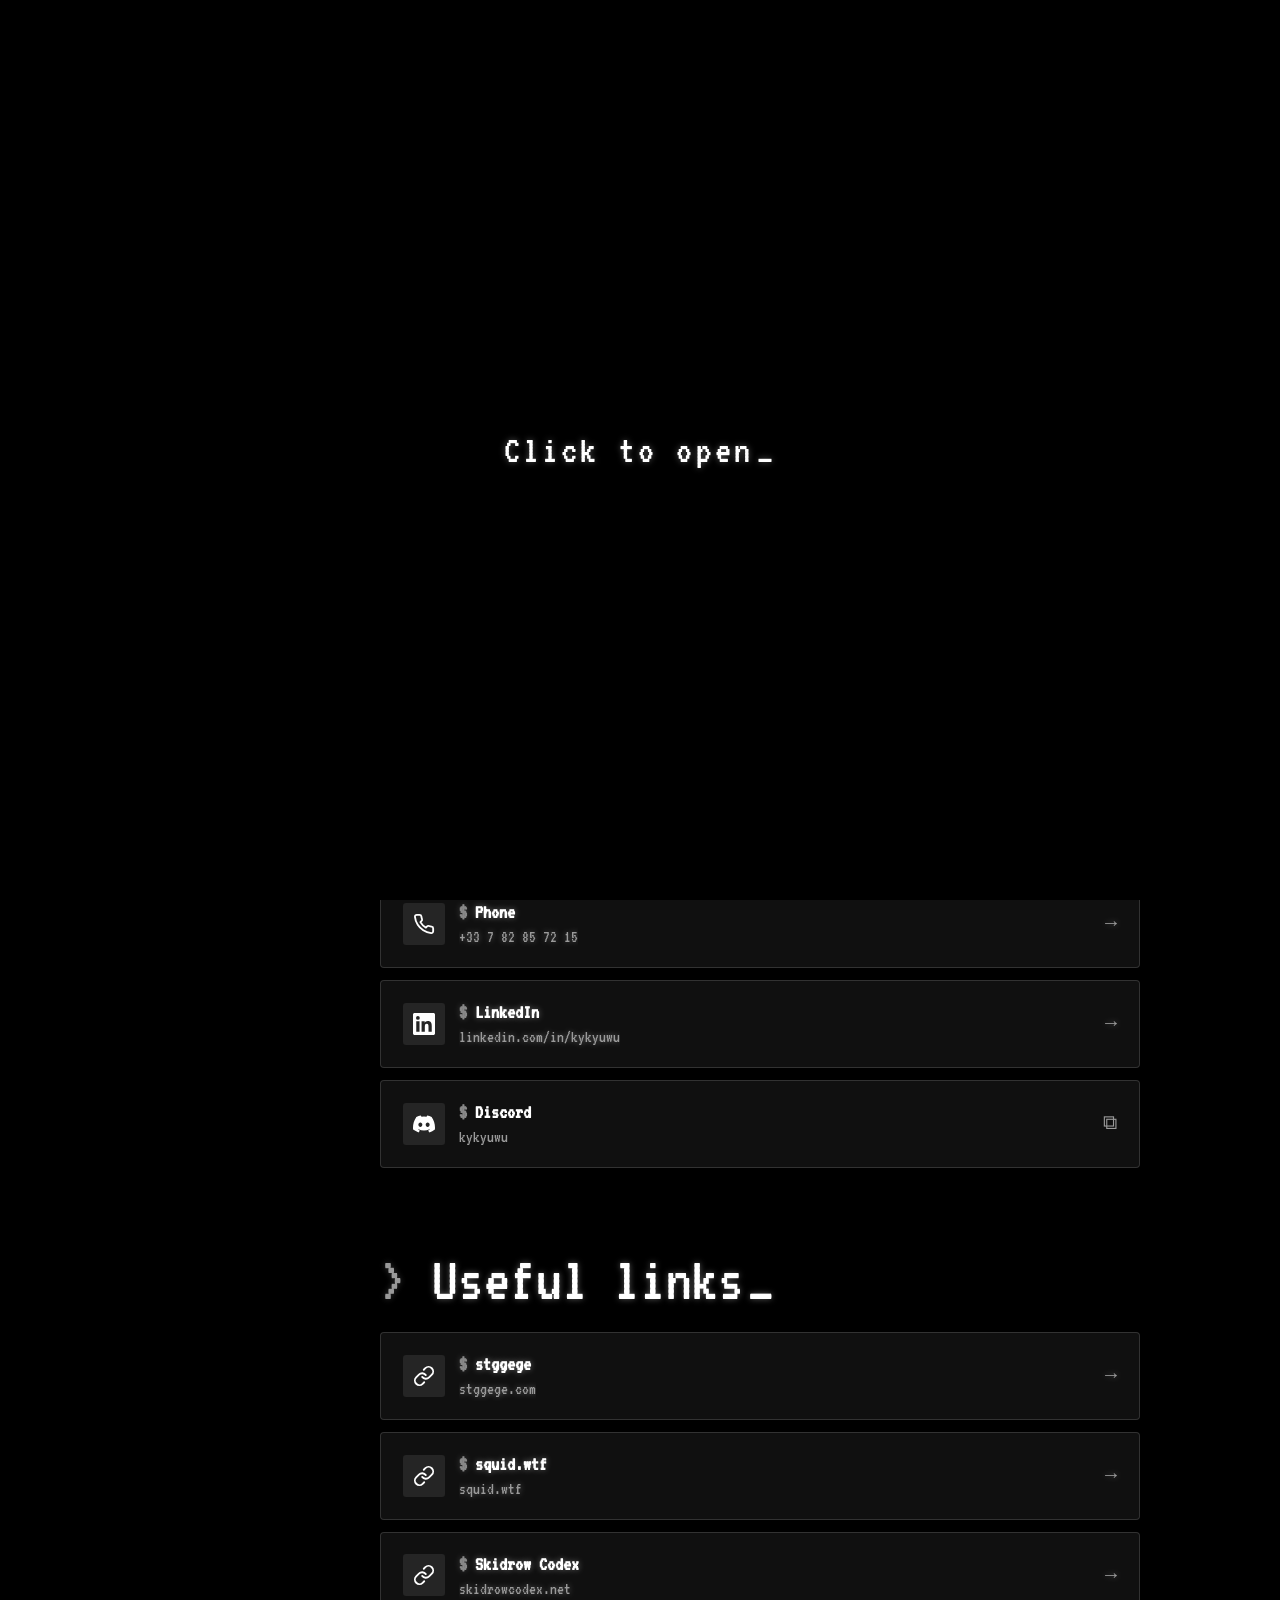
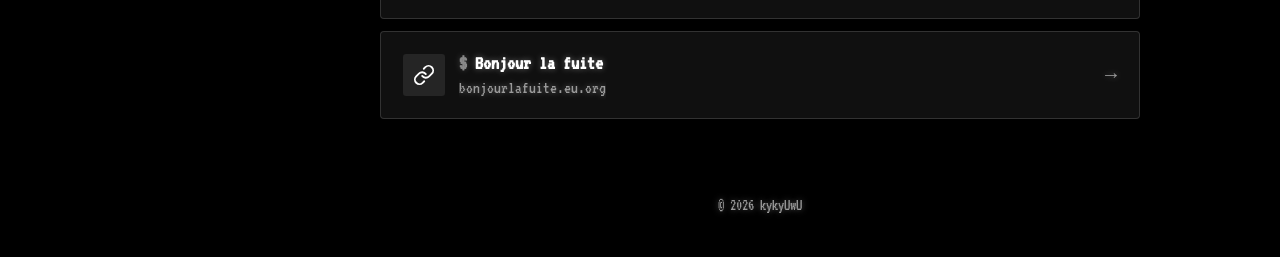
<file: index.html>
<!doctype html>
<html lang="en">
<head>
  <meta charset="utf-8">
  <meta name="viewport" content="width=device-width, initial-scale=1">
  <title>kykyUwU</title>
  <link rel="preconnect" href="https://fonts.googleapis.com">
  <link rel="preconnect" href="https://fonts.gstatic.com" crossorigin>
  <link rel="preload" as="style" href="https://fonts.googleapis.com/css2?family=VT323&display=swap" onload="this.onload=null;this.rel='stylesheet'">
  <noscript><link rel="stylesheet" href="https://fonts.googleapis.com/css2?family=VT323&display=swap"></noscript>
  <link rel="stylesheet" href="/assets/css/style.css?v=82e47670">
  <link rel="stylesheet" href="/assets/css/cv.css?v=9b159558">
</head>
<body class="no-anim">
  <script>if (!matchMedia("(max-width: 860px)").matches) document.body.classList.add("nav-open"); try { if (localStorage.getItem("style") === "normal") document.body.classList.add("normal"); if (localStorage.getItem("theme") === "green") document.body.classList.add("green"); } catch (e) {}</script>
  <div id="splash" class="splash" role="button" tabindex="0"><p>Click to open</p></div>
  <canvas id="bgCanvas" aria-hidden="true"></canvas>
  <div class="bg-glow" aria-hidden="true"></div>

  <!-- Bouton menu (mobile) -->
  <button class="menu-btn" id="menuBtn" aria-label="Menu" aria-expanded="false">
    <span></span><span></span><span></span>
  </button>

  <!-- ===== Barre latérale ===== -->
  <aside class="sidebar" id="sidebar">
    <div class="profile">
      <div class="avatar" id="avatar">K</div>
      <h1 class="name" id="name"></h1>
    </div>

    <!-- Langue -->
    <div class="side-block">
      <p class="side-title" data-i18n="side.lang"></p>
      <div class="lang-switch" role="group">
        <button data-lang="fr">FR</button>
        <button data-lang="en">EN</button>
      </div>
    </div>

    <!-- Style -->
    <div class="side-block">
      <p class="side-title" data-i18n="side.style"></p>
      <div class="lang-switch style-switch" role="group">
        <button data-style="term" data-i18n="style.term"></button>
        <button data-style="normal" data-i18n="style.normal"></button>
      </div>
    </div>

    <!-- Thème -->
    <div class="side-block">
      <p class="side-title" data-i18n="side.theme"></p>
      <div class="lang-switch theme-switch" role="group">
        <button data-theme="white" data-i18n="theme.white"></button>
        <button data-theme="green" data-i18n="theme.green"></button>
      </div>
    </div>

    <!-- Fond -->
    <div class="side-block">
      <p class="side-title" data-i18n="side.bg"></p>
      <div class="bg-switch" role="group">
        <button data-bg="matrix" data-i18n="bg.matrix"></button>
        <button data-bg="life" data-i18n="bg.life"></button>
        <button data-bg="lightning" data-i18n="bg.lightning"></button>
        <button data-bg="neutral" data-i18n="bg.neutral"></button>
      </div>
    </div>

    <!-- Lecteur de musique -->
    <div class="side-block player" id="player">
      <p class="side-title" data-i18n="side.music"></p>
      <div class="track">
        <div class="cover" id="cover"><div class="bars"><i></i><i></i><i></i><i></i></div></div>
        <div class="track-info">
          <p class="track-title" id="trackTitle"></p>
          <p class="track-artist" id="trackArtist"></p>
        </div>
      </div>
      <input type="range" id="seek" class="seek" min="0" max="1000" step="1" value="0" aria-label="Position">
      <div class="times"><span id="tCur">0:00</span><span id="tDur">0:00</span></div>
      <div class="controls">
        <button id="prevBtn" aria-label="Précédent" data-icon="prev"></button>
        <button id="playBtn" class="play" aria-label="Lecture" data-icon="play"></button>
        <button id="nextBtn" aria-label="Suivant" data-icon="next"></button>
      </div>
      <input type="range" id="volume" min="0" max="1" step="0.01" value="0.25" aria-label="Volume">
      <ul class="playlist" id="playlist"></ul>
      <audio id="audio" preload="none"></audio>
    </div>
    <!-- offline-btn -->
    <a class="side-dl" href="/assets/files/Kylian_Maton_offline.html" download="Kylian_Maton.html">
      <span data-i18n="side.offline"></span><small data-i18n="side.offlineSub"></small>
    </a>
    <!-- /offline-btn -->
  </aside>

  <!-- ===== Contenu ===== -->
  <main class="content">

    <!-- MOI / CV -->
    <section id="moi" class="section">
      <h2 class="section-title"><span data-i18n="nav.me"></span></h2>

      <div class="cards">
        <a class="card card-cv" href="/cv/">
          <div class="card-ico" data-icon="cv"></div>
          <div class="card-txt">
            <p class="card-name" data-i18n="cv.open"></p>
          </div>
          <span class="card-arrow">→</span>
        </a>
      </div>
    </section>

    <!-- MES PROJETS -->
    <section id="work" class="section">
      <h2 class="section-title"><span data-i18n="nav.work"></span></h2>
      <div class="cards" id="workCards"></div>
    </section>

    <!-- CONTACT -->
    <section id="contact" class="section">
      <h2 class="section-title"><span data-i18n="nav.contact"></span></h2>
      <div class="cards" id="contactCards"></div>
    </section>

    <!-- LIENS UTILES -->
    <section id="liens" class="section">
      <h2 class="section-title"><span data-i18n="nav.links"></span></h2>
      <div class="cards" id="linkCards"></div>
    </section>

    <footer class="footer">© <span id="year"></span> kykyUwU</footer>
  </main>

  <script defer src="/assets/js/data.js?v=8844b1af"></script>
  <script defer src="/assets/js/icons.js?v=e76b5832"></script>
  <script defer src="/assets/js/bg.js?v=1e305662"></script>
  <script defer src="/assets/js/cv.js?v=545e3f1d"></script>
  <script defer src="/assets/js/main.js?v=bb527ffc"></script>
  <!-- Cloudflare Web Analytics --><script type='module' src='https://static.cloudflareinsights.com/beacon.min.js' data-cf-beacon='{"token": "6754522dbbf54674ac8bfa14665d07ab"}'></script><!-- End Cloudflare Web Analytics -->
</body>
</html>
</file>
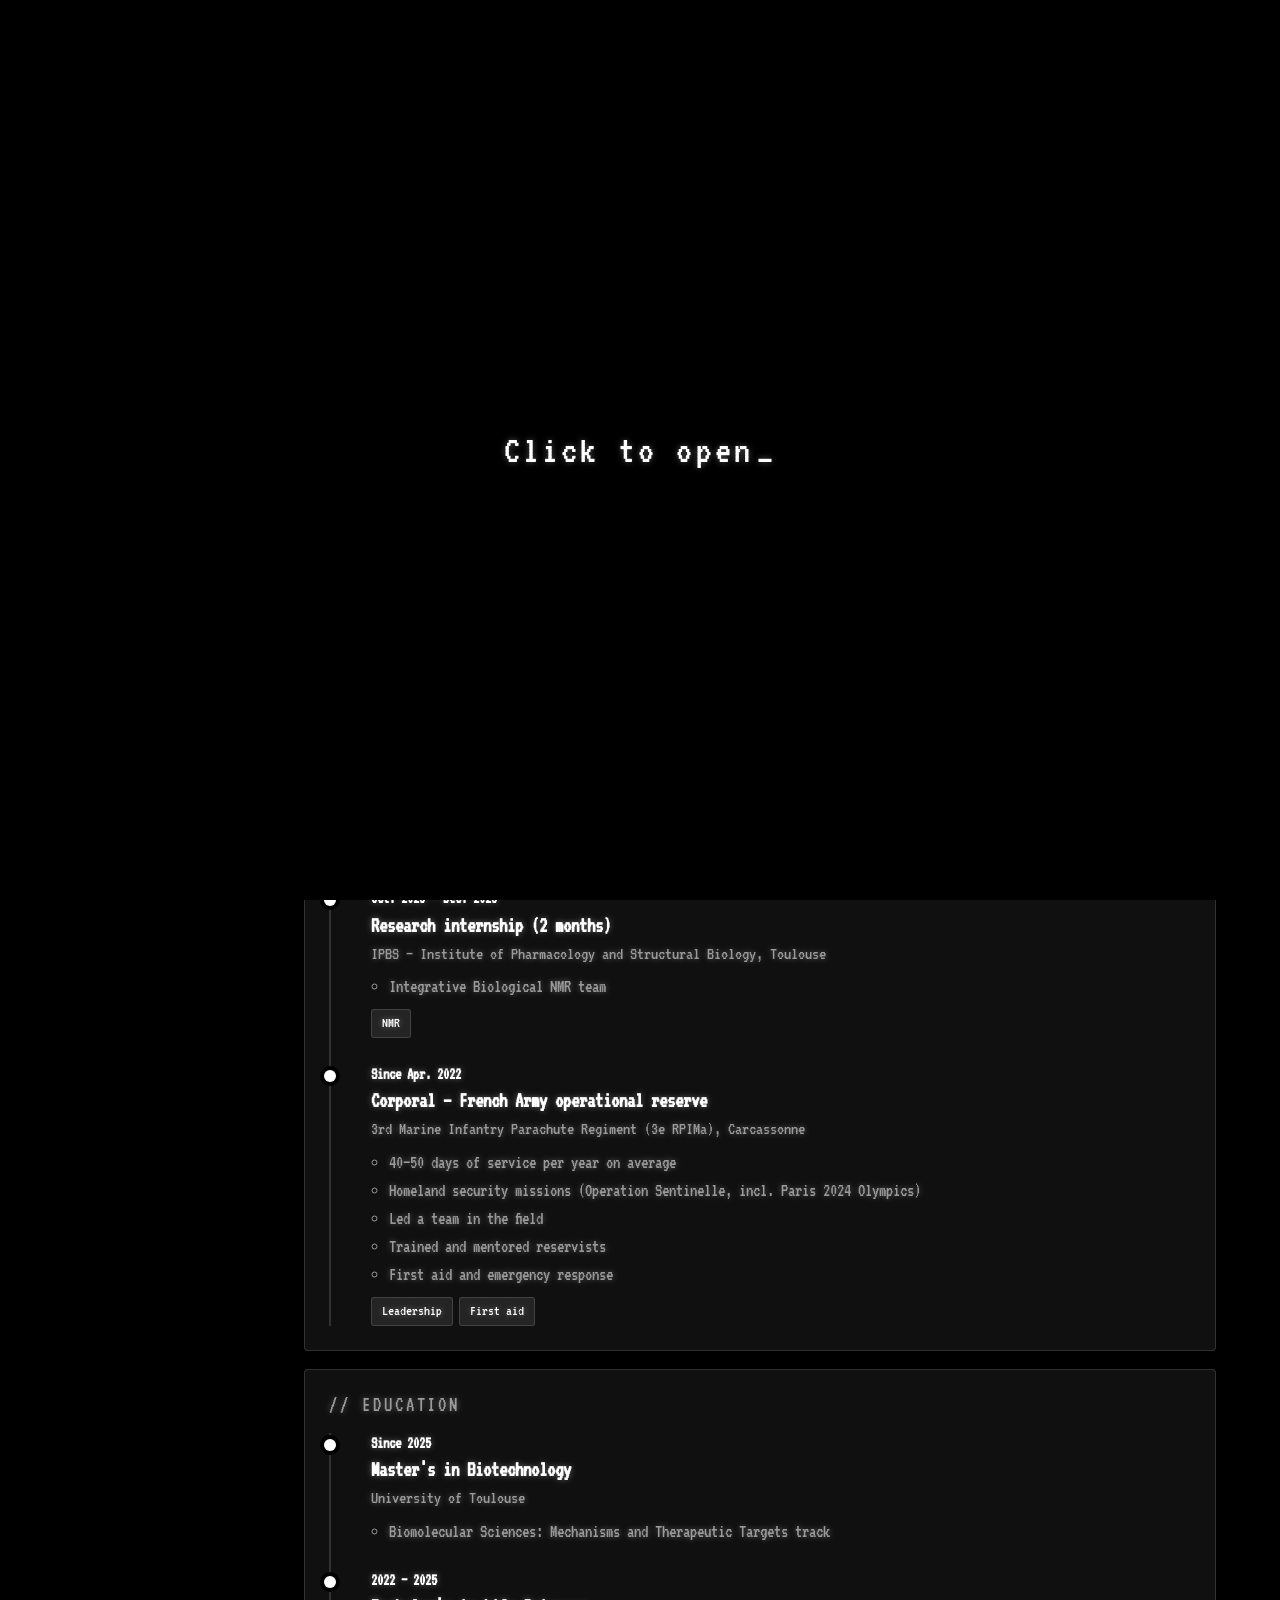
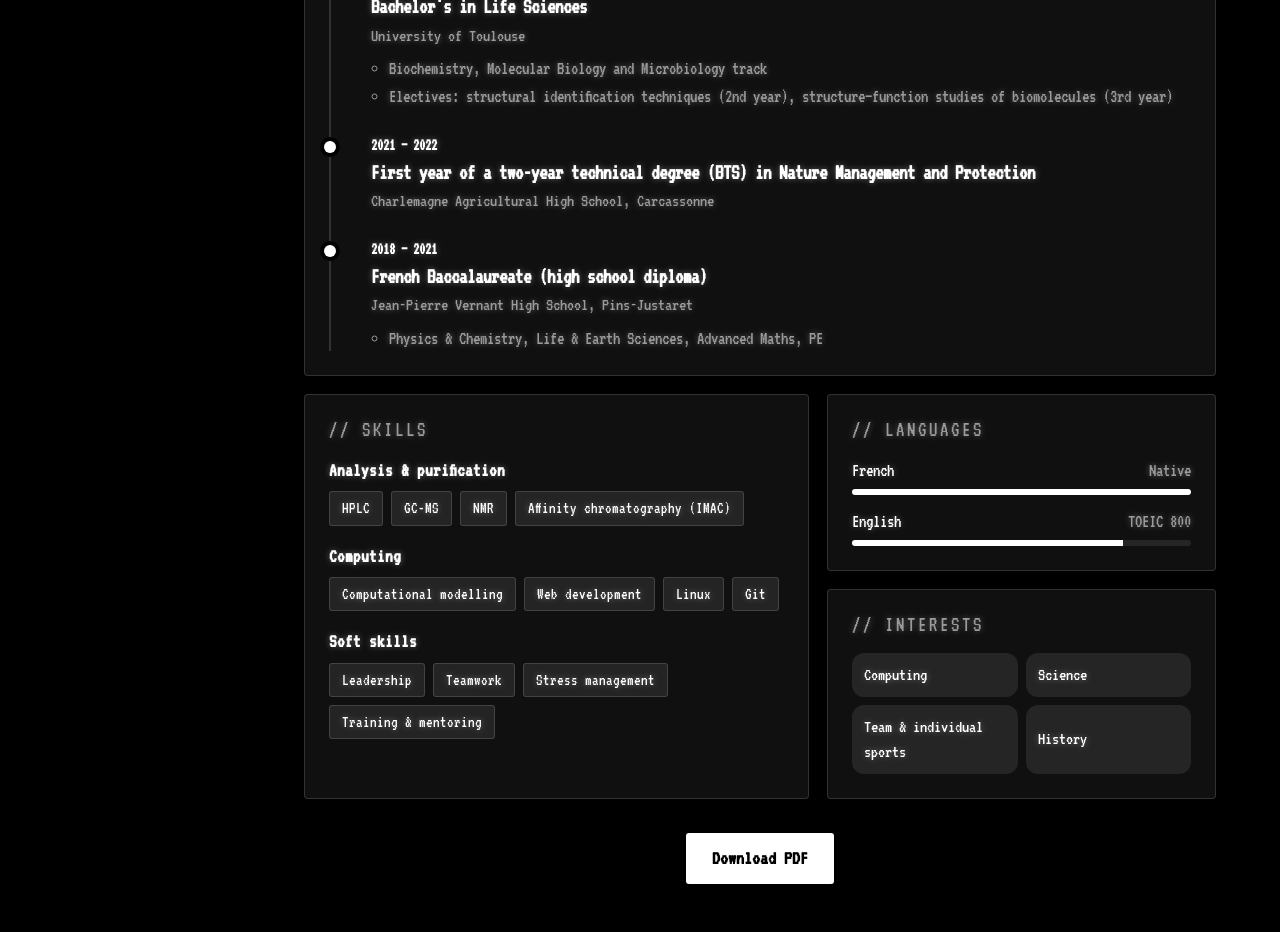
<file: cv/index.html>
<!doctype html>
<html lang="en">
<head>
  <meta charset="utf-8">
  <meta name="viewport" content="width=device-width, initial-scale=1">
  <title>CV — Kylian Maton</title>
  <meta name="description" content="CV interactif de Kylian Maton">
  <link rel="preconnect" href="https://fonts.googleapis.com">
  <link rel="preconnect" href="https://fonts.gstatic.com" crossorigin>
  <link rel="preload" as="style" href="https://fonts.googleapis.com/css2?family=VT323&display=swap" onload="this.onload=null;this.rel='stylesheet'">
  <noscript><link rel="stylesheet" href="https://fonts.googleapis.com/css2?family=VT323&display=swap"></noscript>
  <link rel="stylesheet" href="/assets/css/style.css?v=82e47670">
  <link rel="stylesheet" href="/assets/css/cv.css?v=9b159558">
</head>
<body class="cv-page no-anim">
  <script>if (!matchMedia("(max-width: 860px)").matches) document.body.classList.add("nav-open"); try { if (localStorage.getItem("style") === "normal") document.body.classList.add("normal"); if (localStorage.getItem("theme") === "green") document.body.classList.add("green"); } catch (e) {}</script>
  <div id="splash" class="splash" role="button" tabindex="0"><p>Click to open</p></div>
  <canvas id="bgCanvas" aria-hidden="true"></canvas>

  <!-- Bouton menu (mobile) -->
  <button class="menu-btn" id="menuBtn" aria-label="Menu" aria-expanded="false">
    <span></span><span></span><span></span>
  </button>

  <!-- ===== Barre latérale ===== -->
  <aside class="sidebar" id="sidebar">
    <div class="profile">
      <div class="avatar" id="avatar">K</div>
      <h1 class="name" id="name"></h1>
    </div>

    <!-- Langue -->
    <div class="side-block">
      <p class="side-title" data-i18n="side.lang"></p>
      <div class="lang-switch" role="group">
        <button data-lang="fr">FR</button>
        <button data-lang="en">EN</button>
      </div>
    </div>

    <!-- Style -->
    <div class="side-block">
      <p class="side-title" data-i18n="side.style"></p>
      <div class="lang-switch style-switch" role="group">
        <button data-style="term" data-i18n="style.term"></button>
        <button data-style="normal" data-i18n="style.normal"></button>
      </div>
    </div>

    <!-- Thème -->
    <div class="side-block">
      <p class="side-title" data-i18n="side.theme"></p>
      <div class="lang-switch theme-switch" role="group">
        <button data-theme="white" data-i18n="theme.white"></button>
        <button data-theme="green" data-i18n="theme.green"></button>
      </div>
    </div>

    <!-- Fond -->
    <div class="side-block">
      <p class="side-title" data-i18n="side.bg"></p>
      <div class="bg-switch" role="group">
        <button data-bg="matrix" data-i18n="bg.matrix"></button>
        <button data-bg="life" data-i18n="bg.life"></button>
        <button data-bg="lightning" data-i18n="bg.lightning"></button>
        <button data-bg="neutral" data-i18n="bg.neutral"></button>
      </div>
    </div>

    <!-- Lecteur de musique -->
    <div class="side-block player" id="player">
      <p class="side-title" data-i18n="side.music"></p>
      <div class="track">
        <div class="cover" id="cover"><div class="bars"><i></i><i></i><i></i><i></i></div></div>
        <div class="track-info">
          <p class="track-title" id="trackTitle"></p>
          <p class="track-artist" id="trackArtist"></p>
        </div>
      </div>
      <input type="range" id="seek" class="seek" min="0" max="1000" step="1" value="0" aria-label="Position">
      <div class="times"><span id="tCur">0:00</span><span id="tDur">0:00</span></div>
      <div class="controls">
        <button id="prevBtn" aria-label="Précédent" data-icon="prev"></button>
        <button id="playBtn" class="play" aria-label="Lecture" data-icon="play"></button>
        <button id="nextBtn" aria-label="Suivant" data-icon="next"></button>
      </div>
      <input type="range" id="volume" min="0" max="1" step="0.01" value="0.25" aria-label="Volume">
      <ul class="playlist" id="playlist"></ul>
      <audio id="audio" preload="none"></audio>
    </div>
    <!-- offline-btn -->
    <a class="side-dl" href="/assets/files/Kylian_Maton_offline.html" download="Kylian_Maton.html">
      <span data-i18n="side.offline"></span><small data-i18n="side.offlineSub"></small>
    </a>
    <!-- /offline-btn -->
  </aside>

  <main class="content">
   <div class="cv">
    <a href="/" class="cv-back" data-i18n="cv.back"></a>
    <section class="cv-hero reveal">
      <div class="avatar" id="cvAvatar"></div>
      <div>
        <h1 class="cv-name" id="cvName"></h1>
        <p class="cv-title" id="cvTitle"></p>
        <div class="cv-facts" id="cvFacts"></div>
      </div>
    </section>

    <section class="cv-block reveal">
      <h2 class="cv-h" data-i18n="cv.summary"></h2>
      <p class="cv-summary" id="cvSummary"></p>
    </section>

    <section class="cv-block reveal">
      <h2 class="cv-h" data-i18n="cv.experience"></h2>
      <ol class="timeline" id="tlExperience"></ol>
    </section>

    <section class="cv-block reveal">
      <h2 class="cv-h" data-i18n="cv.education"></h2>
      <ol class="timeline" id="tlEducation"></ol>
    </section>

    <div class="cv-grid">
      <section class="cv-block reveal">
        <h2 class="cv-h" data-i18n="cv.skills"></h2>
        <div class="cv-skills" id="skills"></div>
      </section>

      <div>
        <section class="cv-block reveal">
          <h2 class="cv-h" data-i18n="cv.languages"></h2>
          <div id="languages"></div>
        </section>
        <section class="cv-block reveal">
          <h2 class="cv-h" data-i18n="cv.interests"></h2>
          <div class="cv-interests" id="interests"></div>
        </section>
      </div>
    </div>
      <div class="cv-download reveal">
        <a class="btn" id="cvDownload" href="/assets/files/CV.pdf" download="CV_Kylian_Maton.pdf" data-i18n="cv.download"></a>
      </div>
   </div>
  </main>

  <script defer src="/assets/js/data.js?v=8844b1af"></script>
  <script defer src="/assets/js/icons.js?v=e76b5832"></script>
  <script defer src="/assets/js/bg.js?v=1e305662"></script>
  <script defer src="/assets/js/cv.js?v=545e3f1d"></script>
  <script defer src="/assets/js/main.js?v=bb527ffc"></script>
  <!-- Cloudflare Web Analytics --><script type='module' src='https://static.cloudflareinsights.com/beacon.min.js' data-cf-beacon='{"token": "6754522dbbf54674ac8bfa14665d07ab"}'></script><!-- End Cloudflare Web Analytics -->
</body>
</html>
</file>
<file: assets/css/style.css>
:root {
  /* 🎨 Change les couleurs ici plus tard */
  --bg: #000;
  --panel: rgba(18, 18, 18, 0.92);
  --panel-2: rgba(38, 38, 38, 0.95);
  --border: rgba(255, 255, 255, 0.14);
  --text: #fff;
  --muted: #9a9a9a;
  --accent: #fff;
  --accent-2: #fff;
  --on-accent: #000;          /* texte posé sur la couleur d'accent */
  --fx: 255, 255, 255;        /* couleur des fonds animés (R, G, B) */
  --grad: linear-gradient(135deg, var(--accent), var(--accent-2));
  --radius: 16px;
  --sidebar-w: 240px;
}

* { box-sizing: border-box; }
html { scroll-behavior: smooth; font-size: 20px; }
* { font-family: "VT323", ui-monospace, monospace !important; }
body {
  margin: 0;
  background: var(--bg);
  color: var(--text);
  font-family: "VT323", ui-monospace, monospace;
  line-height: 1.35;
  text-shadow: 0 0 6px rgba(var(--fx), .35);
  overflow-x: hidden;
}
a { color: inherit; text-decoration: none; }
button { font: inherit; color: inherit; cursor: pointer; }

.bg-glow { display: none; }

/* ===== Sidebar ===== */
.sidebar {
  position: fixed; top: 0; left: 0; bottom: 0;
  width: var(--sidebar-w);
  padding: 28px 16px;
  background: #000;
  border-right: 1px solid var(--border);
  display: flex; flex-direction: column; gap: 22px;
  overflow-y: auto;
  z-index: 20;
  transition: transform .3s ease;
}
.profile { text-align: center; }
.avatar {
  width: 92px; height: 92px; margin: 0 auto 12px;
  border-radius: 50%;
  background: var(--grad) center/cover;
  display: grid; place-items: center;
  font: 400 2.8rem "VT323", monospace; color: var(--on-accent);
  box-shadow: 0 0 0 4px var(--bg), 0 0 0 6px rgba(var(--fx),.5);
}
.name { margin: 0; font: 400 1.5rem "VT323", monospace; white-space: nowrap; }
.tagline { margin: 4px 0 0; color: var(--muted); font-size: .9rem; }

.nav { display: flex; flex-direction: column; gap: 4px; }
.nav-link {
  display: flex; align-items: center; gap: 12px;
  padding: 10px 14px; border-radius: 12px;
  color: var(--muted); font-weight: 500;
  transition: background .2s, color .2s;
}
.nav-link:hover { background: var(--panel); color: var(--text); }
.nav-link.active { background: var(--panel-2); color: var(--text); }
.nav-link.active .ico { filter: none; }
.ico { width: 22px; text-align: center; }
.nav-go { margin-left: auto; opacity: .6; }
.card-cv { border-color: rgba(var(--fx), .45); }
.card-cv .card-name { font-size: 1.05rem; }

.side-block {
  background: var(--panel);
  border: 1px solid var(--border);
  border-radius: var(--radius);
  padding: 14px;
}
.side-title {
  margin: 0 0 10px; font-size: .72rem; letter-spacing: .12em;
  text-transform: uppercase; color: var(--muted);
}

.lang-switch { display: grid; grid-template-columns: 1fr 1fr; gap: 6px; }
.lang-switch button {
  padding: 8px; border-radius: 10px;
  background: transparent; border: 1px solid var(--border);
  transition: .2s;
}
.lang-switch button.active { background: var(--grad); border-color: transparent; color: var(--on-accent); font-weight: 600; }

#bgCanvas { position: fixed; top: 0; left: 0; width: 100%; height: 100lvh; z-index: -2; pointer-events: none; }
.bg-switch { display: grid; grid-template-columns: 1fr 1fr; gap: 6px; }
.bg-switch button {
  padding: 8px 4px; border-radius: 10px; font-size: .78rem; white-space: nowrap;
  background: transparent; border: 1px solid var(--border); transition: .2s;
}
.bg-switch button:hover { background: var(--panel-2); }
.bg-switch button.active { background: var(--grad); border-color: transparent; color: var(--on-accent); font-weight: 600; }

/* ===== Player ===== */
.track { display: flex; gap: 12px; align-items: center; }
.cover {
  width: 48px; height: 48px; flex-shrink: 0; border-radius: 10px;
  background: var(--grad) center/cover;
  display: grid; place-items: center;
}
.bars { display: flex; gap: 3px; align-items: flex-end; height: 18px; }
.bars i { width: 3px; height: 30%; background: var(--on-accent); border-radius: 2px; opacity: .85; }
.player.playing .bars i { animation: bar 0.9s ease-in-out infinite; }
.bars i:nth-child(2) { animation-delay: -.3s !important; }
.bars i:nth-child(3) { animation-delay: -.6s !important; }
.bars i:nth-child(4) { animation-delay: -.15s !important; }
@keyframes bar { 0%,100% { height: 25%; } 50% { height: 100%; } }

.track-info { min-width: 0; }
.track-title, .track-artist { margin: 0; white-space: nowrap; overflow: hidden; text-overflow: ellipsis; }
.track-title { font-weight: 600; font-size: .92rem; }
.track-artist { color: var(--muted); font-size: .8rem; }

.progress {
  margin-top: 12px; height: 5px; border-radius: 5px;
  background: var(--panel-2); cursor: pointer; overflow: hidden;
}
.progress-fill { height: 100%; width: 0; background: var(--grad); }
.times { display: flex; justify-content: space-between; font-size: .72rem; color: var(--muted); margin-top: 4px; }

.controls { display: flex; justify-content: center; align-items: center; gap: 14px; margin: 6px 0 10px; }
.controls button {
  background: none; border: none; font-size: 1rem; opacity: .8;
  width: 36px; height: 36px; border-radius: 50%;
}
.controls button:hover { opacity: 1; background: var(--panel-2); }
.controls button { display: inline-grid; place-items: center; }
.controls button svg { width: 16px; height: 16px; }
.controls .play svg { width: 18px; height: 18px; }
.controls .play { width: 44px; height: 44px; background: var(--grad); opacity: 1; color: var(--on-accent); }
.player.empty .controls, .player.empty .seek, .player.empty .times, .player.empty input { opacity: .35; pointer-events: none; }

/* Curseurs (position + volume) avec poignée ronde */
input[type=range] {
  -webkit-appearance: none; appearance: none; width: 100%; height: 16px;
  background: transparent; cursor: pointer; margin: 4px 0;
}
input[type=range]::-webkit-slider-runnable-track {
  height: 4px; border-radius: 4px;
  background: linear-gradient(to right, var(--accent) var(--p, 0%), var(--panel-2) var(--p, 0%));
}
input[type=range]::-moz-range-track { height: 4px; border-radius: 4px; background: var(--panel-2); }
input[type=range]::-moz-range-progress { height: 4px; border-radius: 4px; background: var(--accent); }
input[type=range]::-webkit-slider-thumb {
  -webkit-appearance: none; width: 14px; height: 14px; margin-top: -5px;
  border-radius: 50%; background: var(--accent); border: none; transition: transform .15s;
}
input[type=range]::-moz-range-thumb { width: 14px; height: 14px; border-radius: 50%; background: var(--accent); border: none; }
input[type=range]:hover::-webkit-slider-thumb, input[type=range]:active::-webkit-slider-thumb { transform: scale(1.3); }
.seek { margin-top: 10px; }

.playlist { list-style: none; margin: 10px 0 0; padding: 0; }
.playlist li {
  padding: 6px 8px; border-radius: 8px; font-size: .82rem;
  color: var(--muted); cursor: pointer;
}
.playlist li:hover { background: var(--panel-2); color: var(--text); }
.playlist li.current { color: var(--accent); font-weight: 600; }

/* ===== Content ===== */
.content {
  margin-left: var(--sidebar-w);
  padding: 56px clamp(20px, 5vw, 72px) 40px;
}
.section { padding: 24px 0 56px; scroll-margin-top: 20px; max-width: 760px; margin: 0 auto; }
.section-title {
  font: 400 clamp(2.6rem, 5vw, 3.6rem) "VT323", monospace;
  margin: 0 0 20px;
}
.section-title span {
  background: var(--grad); -webkit-background-clip: text; background-clip: text; color: transparent;
}
.intro { color: var(--muted); max-width: 60ch; margin: 0 0 24px; }
.sub {
  font: 400 1.5rem "VT323", monospace;
  margin: 36px 0 16px; color: var(--text);
}

.btn {
  display: inline-flex; align-items: center; gap: 8px;
  padding: 10px 18px; border-radius: 999px;
  background: var(--grad); color: var(--on-accent); font-weight: 600;
  transition: transform .2s, box-shadow .2s;
}
.btn:hover { transform: translateY(-2px); box-shadow: 0 8px 24px rgba(var(--fx),.25); }

/* Timeline */
.timeline { list-style: none; margin: 0; padding: 0 0 0 22px; border-left: 2px solid var(--border); }
.timeline li { position: relative; padding: 0 0 22px 18px; }
.timeline li::before {
  content: ""; position: absolute; left: -29px; top: 6px;
  width: 12px; height: 12px; border-radius: 50%;
  background: var(--grad); box-shadow: 0 0 0 4px var(--bg);
}
.tl-date { font-size: .8rem; color: var(--accent); font-weight: 600; }
.tl-title { margin: 2px 0; font-weight: 600; }
.tl-place { color: var(--muted); font-size: .9rem; }
.tl-desc { margin: 6px 0 0; font-size: .92rem; color: var(--muted); }

/* Skills */
.skills { display: grid; grid-template-columns: repeat(auto-fill, minmax(200px, 1fr)); gap: 14px; }
.skill-group {
  background: var(--panel); border: 1px solid var(--border);
  border-radius: var(--radius); padding: 16px;
}
.skill-group h4 { margin: 0 0 10px; font-size: .9rem; }
.chips { display: flex; flex-wrap: wrap; gap: 8px; }
.chip {
  padding: 5px 12px; border-radius: 999px; font-size: .82rem;
  background: var(--panel-2); border: 1px solid var(--border);
}

/* Cards */
.cards { display: flex; flex-direction: column; gap: 12px; max-width: 760px; }
.card {
  display: flex; align-items: center; gap: 14px;
  padding: 18px 22px; border-radius: var(--radius);
  background: var(--panel); border: 1px solid var(--border);
  transition: transform .2s, border-color .2s, background .2s;
}
.card:hover { transform: translateY(-3px); border-color: rgba(var(--fx),.5); background: var(--panel-2); }
.card-ico {
  width: 42px; height: 42px; border-radius: 12px; flex-shrink: 0;
  display: grid; place-items: center; font-size: 1.25rem;
  background: var(--panel-2);
}
.card-txt { min-width: 0; text-align: left; }
.card-ico svg { width: 22px; height: 22px; }
button.card { width: 100%; font: inherit; color: inherit; cursor: pointer; }
.card-name { margin: 0; font-weight: 600; }
.card-sub { margin: 0; color: var(--muted); font-size: .85rem; overflow: hidden; text-overflow: ellipsis; white-space: nowrap; }
.card-arrow { margin-left: auto; color: var(--muted); transition: transform .2s; }
.card:hover .card-arrow { transform: translateX(3px); color: var(--accent); }

.footer { color: var(--muted); font-size: .8rem; text-align: center; padding-top: 20px; }

/* Apparition au scroll */
.reveal { opacity: 0; transform: translateY(8px); transition: opacity .3s, transform .3s; }
.reveal.visible { opacity: 1; transform: none; }

/* ===== Mobile ===== */
.menu-btn {
  display: none;
  position: fixed; top: 14px; left: 14px; z-index: 30;
  width: 44px; height: 44px; border-radius: 12px;
  background: rgba(0,0,0,.85); border: 1px solid var(--border);
  flex-direction: column; justify-content: center; align-items: center; gap: 5px;
}
.menu-btn span { width: 20px; height: 2px; background: var(--text); border-radius: 2px; transition: .3s; }
.menu-btn[aria-expanded="true"] span:nth-child(1) { transform: translateY(7px) rotate(45deg); }
.menu-btn[aria-expanded="true"] span:nth-child(2) { opacity: 0; }
.menu-btn[aria-expanded="true"] span:nth-child(3) { transform: translateY(-7px) rotate(-45deg); }

/* Ouverture / fermeture de la barre */
.menu-btn { display: flex; }
.sidebar { padding-top: 72px; transform: translateX(-100%); }
body.nav-open .sidebar { transform: none; }
.content { margin-left: 0; padding-top: 76px; transition: margin-left .3s ease; }
body.nav-open .content { margin-left: var(--sidebar-w); }

@media (max-width: 860px) {
  .sidebar { width: min(260px, 85vw); }
  body.nav-open .sidebar { box-shadow: 20px 0 60px rgba(0,0,0,.6); }
  body.nav-open .content { margin-left: 0; }
  .content { padding: 76px 16px 32px; }
}

@media (prefers-reduced-motion: reduce) {
  * { animation: none !important; transition: none !important; }
  html { scroll-behavior: auto; }
}

/* Pas d'animation de la barre au chargement */
body.no-anim .sidebar, body.no-anim .content { transition: none !important; }

/* ===== Ambiance terminal / CRT ===== */
.section-title::before { content: "> "; opacity: .6; }
.section-title span::after {
  content: "_"; margin-left: 4px; animation: blink 1s steps(1) infinite;
  -webkit-text-fill-color: var(--text);
}
@keyframes blink { 50% { opacity: 0; } }
.name::before { content: "@"; opacity: .5; margin-right: 2px; }
.side-title::before, .cv-h::before { content: "// "; }
.card-name::before { content: "$ "; opacity: .5; }

/* Lignes de balayage + vignette d'écran cathodique */
body::after {
  content: ""; position: fixed; inset: 0; z-index: 100; pointer-events: none;
  background:
    repeating-linear-gradient(to bottom, rgba(0,0,0,0) 0, rgba(0,0,0,0) 2px, rgba(0,0,0,.28) 3px, rgba(0,0,0,0) 4px),
    radial-gradient(ellipse at center, transparent 60%, rgba(0,0,0,.55) 100%);
}

/* Coins carrés, style terminal */
:root { --radius: 4px; }
.btn, .chip, .lang-switch button, .bg-switch button, .nav-link, .card-ico, .controls button, .tl-visit { border-radius: 3px !important; }
.avatar { border-radius: 4px; }

/* ===== Style "Normal" : on enlève l'ambiance terminal ===== */
html:has(body.normal) { font-size: 16px; }
body.normal, body.normal * { font-family: "Inter", system-ui, sans-serif !important; }
body.normal { text-shadow: none; line-height: 1.6; --radius: 16px; }
body.normal::before, body.normal::after { display: none; }
body.normal .section-title::before, body.normal .section-title span::after,
body.normal .name::before, body.normal .side-title::before, body.normal .cv-h::before,
body.normal .card-name::before { content: none; }
body.normal .section-title, body.normal .cv-name { font-weight: 700; letter-spacing: -.02em; }
body.normal .name { font-weight: 700; font-size: 1.25rem; }
body.normal .avatar { border-radius: 50%; font-weight: 700; font-size: 2.2rem; }
body.normal .btn, body.normal .chip, body.normal .tl-visit { border-radius: 999px !important; }
body.normal .lang-switch button, body.normal .bg-switch button, body.normal .card-ico { border-radius: 10px !important; }
body.normal .nav-link { border-radius: 12px !important; }
body.normal .controls button { border-radius: 50% !important; }

/* Barres de défilement discrètes */
.sidebar { scrollbar-width: none; }
.sidebar::-webkit-scrollbar { display: none; }

/* Bouton version hors ligne */
.side-dl {
  display: flex; flex-direction: column; gap: 2px; padding: 12px 14px;
  border: 1px dashed var(--border); border-radius: var(--radius); text-align: center;
  transition: background .2s, border-color .2s;
}
.side-dl:hover { background: var(--panel-2); border-color: var(--text); }
.side-dl small { color: var(--muted); font-size: .75rem; }

/* Écran d'ouverture "Click to open" */
.splash {
  position: fixed; inset: 0; z-index: 200; background: #000; color: var(--text);
  display: grid; place-items: center; cursor: pointer; transition: opacity .4s;
}
.splash p { margin: 0; font-size: 2rem; letter-spacing: .08em; }
.splash p::after { content: "_"; margin-left: 4px; animation: blink 1s steps(1) infinite; }
.splash:focus { outline: none; }
.splash.hide { opacity: 0; pointer-events: none; }
body.normal .splash p::after { content: none; }
@media print { .splash { display: none !important; } }

/* ===== Thème vert ===== */
body.green {
  --text: #39ff7a;
  --muted: #1fa851;
  --accent: #39ff7a;
  --accent-2: #39ff7a;
  --border: rgba(57, 255, 122, 0.22);
  --fx: 57, 255, 122;
  --grad: linear-gradient(135deg, #39ff7a, #39ff7a);
  color: var(--text);
}
</file>
<file: assets/css/cv.css>
/* ===== Page CV ===== */
.cv { max-width: 920px; margin: 0 auto; }
.cv-back {
  display: inline-block; margin-bottom: 24px; padding: 8px 14px;
  border: 1px solid var(--border); border-radius: var(--radius);
  color: var(--muted); transition: color .2s, border-color .2s, background .2s;
}
.cv-back:hover { color: var(--text); border-color: var(--text); background: var(--panel-2); }
.cv-download { display: flex; justify-content: center; padding: 16px 0 8px; }
.cv-download .btn { padding: 12px 26px; }

.cv-hero { display: flex; align-items: center; gap: 28px; margin-bottom: 40px; }
.cv-hero .avatar { margin: 0; width: 112px; height: 112px; flex-shrink: 0; font-size: 2.6rem; }
.cv-name { margin: 0; font: 400 clamp(2.8rem, 8vw, 4.4rem) "VT323", monospace; line-height: 1; }
.cv-title { margin: 6px 0 14px; color: var(--muted); font-size: 1.1rem; }
.cv-facts { display: flex; flex-wrap: wrap; gap: 8px; }

.cv-block {
  background: var(--panel); border: 1px solid var(--border);
  border-radius: var(--radius); padding: 24px; margin-bottom: 18px;
}
.cv-h {
  margin: 0 0 18px; font: 400 1.05rem "VT323", monospace;
  letter-spacing: .14em; text-transform: uppercase; color: var(--muted);
}
.cv-summary { margin: 0; font-size: 1.05rem; }

.timeline li { padding-bottom: 26px; }
.timeline li:last-child { padding-bottom: 0; }
.tl-title { font-size: 1.05rem; }
.tl-link { border-bottom: 1px solid var(--border); transition: border-color .2s; }
.tl-link:hover { border-color: var(--text); }
.tl-visit {
  display: inline-block; margin-top: 10px; padding: 5px 12px; border-radius: 999px;
  font-size: .8rem; font-weight: 600; border: 1px solid var(--border); transition: .2s;
}
.tl-visit:hover { background: var(--text); color: var(--bg); }
.tl-bullets { margin: 8px 0 0; padding-left: 18px; color: var(--muted); font-size: .93rem; }
.tl-bullets li { padding: 0 0 3px; }
.tl-bullets li::before { display: none; }
.tl-tags { display: flex; flex-wrap: wrap; gap: 6px; margin-top: 10px; }
.tl-tags .chip { font-size: .75rem; padding: 3px 10px; }

.cv-grid { display: grid; grid-template-columns: 1.3fr 1fr; gap: 18px; }
.cv-grid .cv-block { margin-bottom: 18px; }
.cv-skills { display: flex; flex-direction: column; gap: 18px; }
.cv-skills h4 { margin: 0 0 8px; font-size: .95rem; }

.lang-row { margin-bottom: 14px; }
.lang-row:last-child { margin-bottom: 0; }
.lang-head { display: flex; justify-content: space-between; font-size: .93rem; margin-bottom: 6px; }
.lang-head span:last-child { color: var(--muted); }
.lang-bar { height: 6px; border-radius: 6px; background: var(--panel-2); overflow: hidden; }
.lang-bar i { display: block; height: 100%; width: 0; background: var(--grad); transition: width 1.2s ease; }
.visible .lang-bar i { width: var(--v); }

.cv-interests { display: grid; grid-template-columns: 1fr 1fr; gap: 8px; }
.interest {
  display: flex; align-items: center; gap: 10px; padding: 10px 12px;
  border-radius: 12px; background: var(--panel-2); font-size: .9rem;
}

@media (max-width: 720px) {
  .cv-hero { flex-direction: column; text-align: center; }
  .cv-facts { justify-content: center; }
  .cv-grid { grid-template-columns: 1fr; }
}

/* ===== Impression : propre, noir sur blanc ===== */
@media print {
  #bgCanvas, .sidebar, .menu-btn, .cv-download, .cv-back { display: none !important; }
  .content { margin: 0 !important; padding: 0 !important; }
  body { background: #fff; color: #000; }
  .cv { padding: 0; max-width: none; }
  .cv-block { background: none; border: none; padding: 8px 0; margin: 0 0 6px; break-inside: avoid; }
  .cv-title, .cv-h, .tl-bullets, .tl-place, .lang-head span:last-child { color: #444; }
  .chip, .interest { background: none; border: 1px solid #ccc; }
  .tl-visit { display: none; }
  .avatar { box-shadow: none; border: 2px solid #000; }
  .reveal { opacity: 1 !important; transform: none !important; }
  .lang-bar i { width: var(--v) !important; background: #000; }
  .timeline li::before { background: #000; box-shadow: none; }
}

@media print { body::before, body::after { display: none !important; } body, * { text-shadow: none !important; } .section-title::before { content: none; } }
</file>
